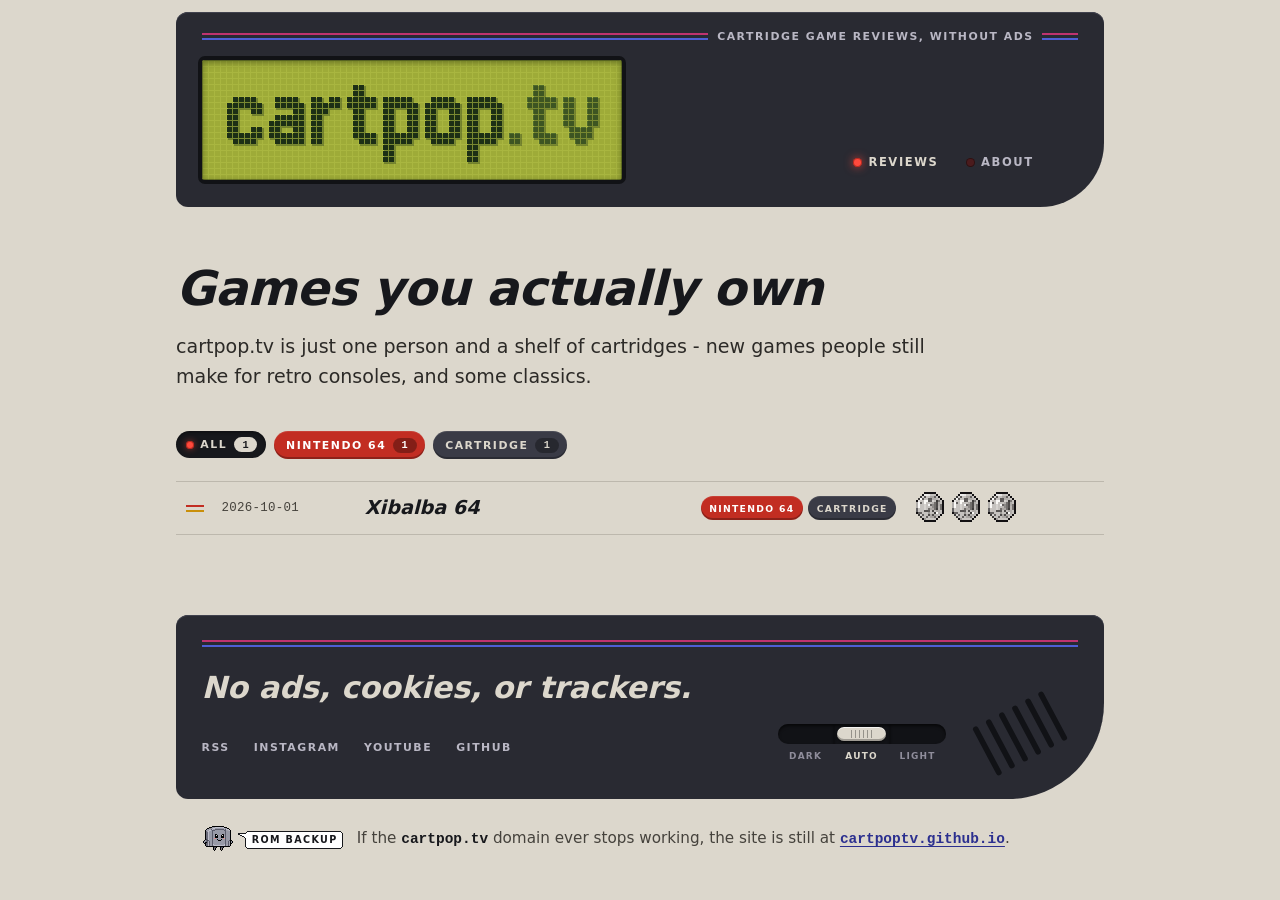
<file: index.html>
<!DOCTYPE html>
<html lang="en">
<head>
<meta charset="utf-8">
<meta name="viewport" content="width=device-width, initial-scale=1">
<meta name="color-scheme" content="dark light">
<title>cartpop.tv - cartridge game reviews</title>
<script>try{var t=localStorage.getItem("theme");if(t==="light"||t==="dark")document.documentElement.dataset.theme=t}catch(e){}</script>
<link rel="stylesheet" href="styles/dot-matrix.css">
<script>(function(r){var n=getComputedStyle(r).getPropertyValue("--intros").trim().split(/\s+/);if(n[0])r.dataset.intro=n[Math.floor(Math.random()*n.length)]})(document.documentElement)</script>
<script src="site.js" defer></script>
<meta name="description" content="cartpop.tv is just one person and a shelf of cartridges - new games people still make for retro consoles, and some classics.">
<link rel="canonical" href="https://cartpoptv.github.io/">
<link rel="alternate" type="application/atom+xml" title="cartpop.tv" href="feed.xml">
<link rel="icon" href="favicon.ico" sizes="16x16 32x32 48x48">
<link rel="apple-touch-icon" href="apple-touch-icon.png">
<meta property="og:type" content="website">
<meta property="og:site_name" content="cartpop.tv">
<meta property="og:title" content="cartpop.tv - cartridge game reviews">
<meta property="og:description" content="cartpop.tv is just one person and a shelf of cartridges - new games people still make for retro consoles, and some classics.">
<meta property="og:url" content="https://cartpoptv.github.io/">
<meta property="og:image" content="https://cartpoptv.github.io/img/og-default.png">
<meta property="og:image:width" content="1200">
<meta property="og:image:height" content="630">
<meta name="twitter:card" content="summary">
</head>

<body class="page-index">

<a class="skip-link" href="#content">Skip to content</a>

<header class="site-header">
  <a class="site-logo" href="index.html">cartpop<span class="site-logo-tld">.tv</span></a>
  <p class="site-tagline">Cartridge game reviews, without ads</p>
  <nav class="site-nav" aria-label="Main">
    <ul>
      <li><a href="index.html" aria-current="page">Reviews</a></li>
      <li><a href="about.html">About</a></li>
    </ul>
  </nav>
</header>

<main id="content">

  <section class="intro">
    <h1 class="intro-title">Games you actually own</h1>
<p>cartpop.tv is just one person and a shelf of cartridges - new games people still make for retro consoles, and some classics.</p>
  </section>

  <nav class="filters" aria-label="Filter reviews">
    <ul>
      <li><a class="label is-active" href="index.html" data-title="cartpop.tv - cartridge game reviews" aria-current="true">All <span class="label-count">1</span></a></li>
      <li><a class="label label-n64" href="label-nintendo-64.html" data-title="Nintendo 64 reviews - cartpop.tv">Nintendo 64 <span class="label-count">1</span></a></li>
      <li><a class="label" href="label-cartridge.html" data-title="Cartridge reviews - cartpop.tv">Cartridge <span class="label-count">1</span></a></li>
    </ul>
  </nav>

  <ol class="review-list">

    <li class="review-item platform-n64">
      <time class="review-item-date" datetime="2026-10-01">2026-10-01</time>
      <h2 class="review-item-title"><a href="xibalba-64.html">Xibalba 64</a></h2>
      <p class="review-item-labels"><a class="label label-n64" href="label-nintendo-64.html">Nintendo 64</a> <a class="label" href="label-cartridge.html">Cartridge</a></p>
      <p class="rating" role="img" aria-label="Rating: 3 out of 5 (silver)" title="3 out of 5 (silver)"><img class="token" src="img/token-silver.png" width="16" height="16" alt=""><img class="token" src="img/token-silver.png" width="16" height="16" alt=""><img class="token" src="img/token-silver.png" width="16" height="16" alt=""></p>
    </li>

  </ol>
</main>

<footer class="site-footer">
  <div class="site-footer-panel">
    <p class="site-footer-values">No ads, cookies, or trackers.</p>
    <ul class="site-footer-links">
      <li><a href="feed.xml">RSS</a></li>
      <li><a href="https://www.instagram.com/cartpoptv/">Instagram</a></li>
      <li><a href="https://www.youtube.com/@CartPopTV">YouTube</a></li>
      <li><a href="https://github.com/cartpoptv">GitHub</a></li>
    </ul>
    <fieldset class="theme-switch" hidden>
      <legend>Theme</legend>
      <label><input type="radio" name="theme" value="dark"><span>Dark</span></label>
      <label><input type="radio" name="theme" value="auto" checked><span>Auto</span></label>
      <label><input type="radio" name="theme" value="light"><span>Light</span></label>
    </fieldset>
  </div>
  <p class="site-footer-address"><span class="site-footer-address-label">ROM backup</span> If the <span class="site-footer-domain">cartpop.tv</span> domain ever stops working, the site is still at <a href="https://cartpoptv.github.io/">cartpoptv.github.io</a>.</p>
</footer>

</body>
</html>
</file>
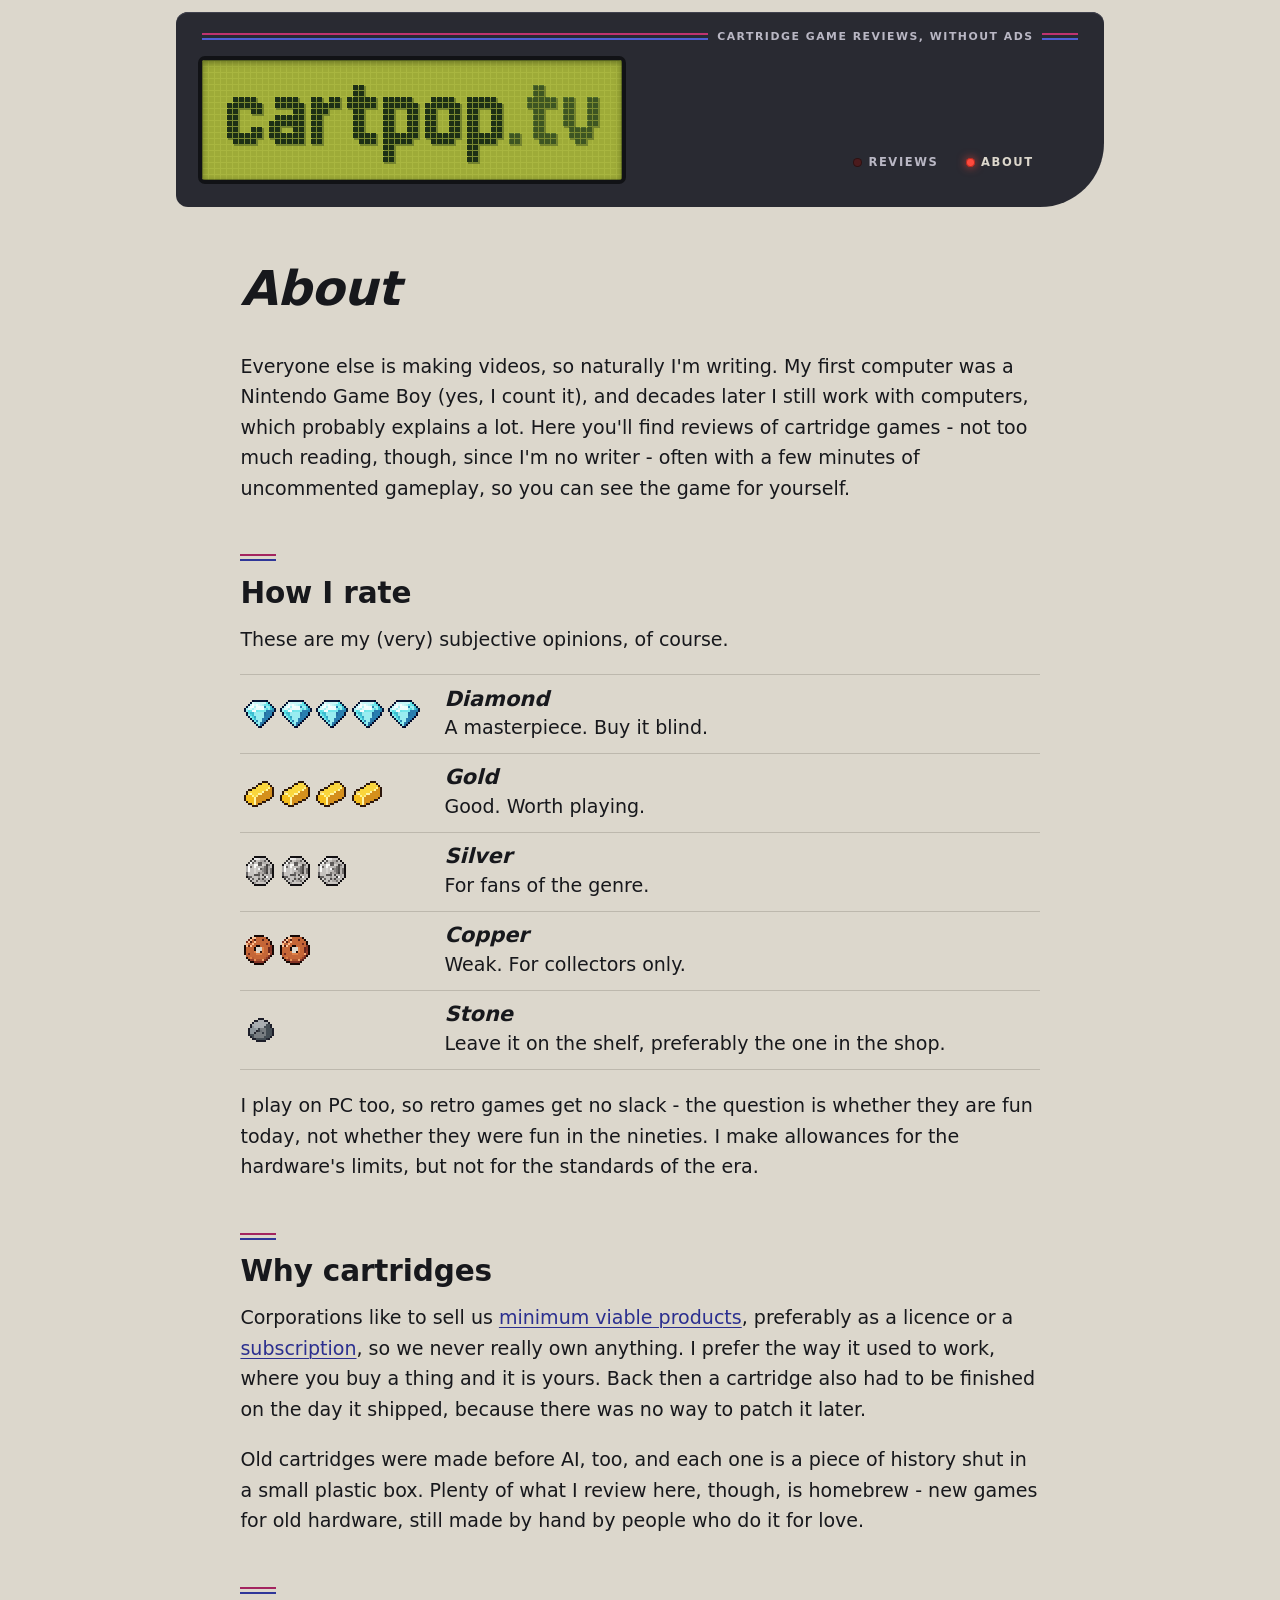
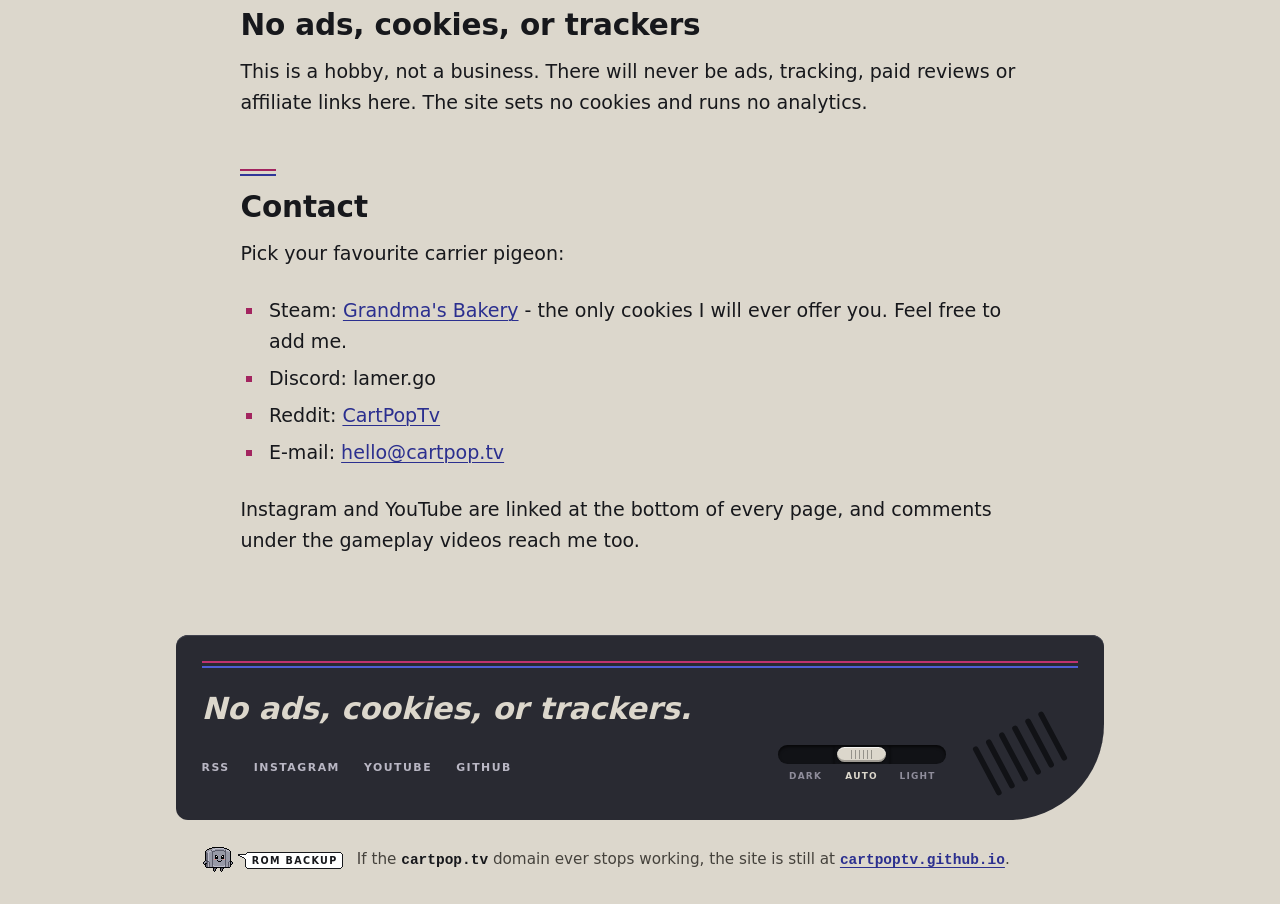
<file: about.html>
<!DOCTYPE html>
<html lang="en">
<head>
<meta charset="utf-8">
<meta name="viewport" content="width=device-width, initial-scale=1">
<meta name="color-scheme" content="dark light">
<title>About - cartpop.tv</title>
<script>try{var t=localStorage.getItem("theme");if(t==="light"||t==="dark")document.documentElement.dataset.theme=t}catch(e){}</script>
<link rel="stylesheet" href="styles/dot-matrix.css">
<script>(function(r){var n=getComputedStyle(r).getPropertyValue("--intros").trim().split(/\s+/);if(n[0])r.dataset.intro=n[Math.floor(Math.random()*n.length)]})(document.documentElement)</script>
<script src="site.js" defer></script>
<meta name="description" content="Everyone else is making videos, so naturally I&#39;m writing. My first computer was a Nintendo Game Boy (yes, I count it), and decades later I still work with computers, which probably explains a lot. Here you&#39;ll find reviews of cartridge games - not too much reading, though, since I&#39;m no writer - often with a few minutes of uncommented gameplay, so you can see the game for yourself.">
<link rel="canonical" href="https://cartpoptv.github.io/about.html">
<link rel="alternate" type="application/atom+xml" title="cartpop.tv" href="feed.xml">
<link rel="icon" href="favicon.ico" sizes="16x16 32x32 48x48">
<link rel="apple-touch-icon" href="apple-touch-icon.png">
<meta property="og:type" content="website">
<meta property="og:site_name" content="cartpop.tv">
<meta property="og:title" content="About - cartpop.tv">
<meta property="og:description" content="Everyone else is making videos, so naturally I&#39;m writing. My first computer was a Nintendo Game Boy (yes, I count it), and decades later I still work with computers, which probably explains a lot. Here you&#39;ll find reviews of cartridge games - not too much reading, though, since I&#39;m no writer - often with a few minutes of uncommented gameplay, so you can see the game for yourself.">
<meta property="og:url" content="https://cartpoptv.github.io/about.html">
<meta property="og:image" content="https://cartpoptv.github.io/img/og-default.png">
<meta property="og:image:width" content="1200">
<meta property="og:image:height" content="630">
<meta name="twitter:card" content="summary">
</head>

<body class="page-static">

<a class="skip-link" href="#content">Skip to content</a>

<header class="site-header">
  <a class="site-logo" href="index.html">cartpop<span class="site-logo-tld">.tv</span></a>
  <p class="site-tagline">Cartridge game reviews, without ads</p>
  <nav class="site-nav" aria-label="Main">
    <ul>
      <li><a href="index.html">Reviews</a></li>
      <li><a href="about.html" aria-current="page">About</a></li>
    </ul>
  </nav>
</header>

<main id="content">
<article class="page">

  <header class="page-header">
    <h1 class="page-title">About</h1>
  </header>

  <div class="page-body">
<p>Everyone else is making videos, so naturally I'm writing. My first computer was a Nintendo Game Boy (yes, I count it), and decades later I still work with computers, which probably explains a lot. Here you'll find reviews of cartridge games - not too much reading, though, since I'm no writer - often with a few minutes of uncommented gameplay, so you can see the game for yourself.</p>
<h2>How I rate</h2>
<p>These are my (very) subjective opinions, of course.</p>
<dl class="scale">
<div class="scale-row">
<dt><span class="rating" role="img" aria-label="5 out of 5"><img class="token" src="img/token-diamond.png" width="16" height="16" alt=""><img class="token" src="img/token-diamond.png" width="16" height="16" alt=""><img class="token" src="img/token-diamond.png" width="16" height="16" alt=""><img class="token" src="img/token-diamond.png" width="16" height="16" alt=""><img class="token" src="img/token-diamond.png" width="16" height="16" alt=""></span></dt>
<dd><strong>Diamond</strong> A masterpiece. Buy it blind.</dd>
</div>
<div class="scale-row">
<dt><span class="rating" role="img" aria-label="4 out of 5"><img class="token" src="img/token-gold.png" width="16" height="16" alt=""><img class="token" src="img/token-gold.png" width="16" height="16" alt=""><img class="token" src="img/token-gold.png" width="16" height="16" alt=""><img class="token" src="img/token-gold.png" width="16" height="16" alt=""></span></dt>
<dd><strong>Gold</strong> Good. Worth playing.</dd>
</div>
<div class="scale-row">
<dt><span class="rating" role="img" aria-label="3 out of 5"><img class="token" src="img/token-silver.png" width="16" height="16" alt=""><img class="token" src="img/token-silver.png" width="16" height="16" alt=""><img class="token" src="img/token-silver.png" width="16" height="16" alt=""></span></dt>
<dd><strong>Silver</strong> For fans of the genre.</dd>
</div>
<div class="scale-row">
<dt><span class="rating" role="img" aria-label="2 out of 5"><img class="token" src="img/token-copper.png" width="16" height="16" alt=""><img class="token" src="img/token-copper.png" width="16" height="16" alt=""></span></dt>
<dd><strong>Copper</strong> Weak. For collectors only.</dd>
</div>
<div class="scale-row">
<dt><span class="rating" role="img" aria-label="1 out of 5"><img class="token" src="img/token-stone.png" width="16" height="16" alt=""></span></dt>
<dd><strong>Stone</strong> Leave it on the shelf, preferably the one in the shop.</dd>
</div>
</dl>
<p>I play on PC too, so retro games get no slack - the question is whether they are fun today, not whether they were fun in the nineties. I make allowances for the hardware's limits, but not for the standards of the era.</p>
<h2>Why cartridges</h2>
<p>Corporations like to sell us <a href="https://en.wikipedia.org/wiki/Minimum_viable_product">minimum viable products</a>, preferably as a licence or a <a href="https://en.wikipedia.org/wiki/You%27ll_own_nothing_and_be_happy">subscription</a>, so we never really own anything. I prefer the way it used to work, where you buy a thing and it is yours. Back then a cartridge also had to be finished on the day it shipped, because there was no way to patch it later.</p>
<p>Old cartridges were made before AI, too, and each one is a piece of history shut in a small plastic box. Plenty of what I review here, though, is homebrew - new games for old hardware, still made by hand by people who do it for love.</p>
<h2>No ads, cookies, or trackers</h2>
<p>This is a hobby, not a business. There will never be ads, tracking, paid reviews or affiliate links here. The site sets no cookies and runs no analytics.</p>
<h2>Contact</h2>
<p>Pick your favourite carrier pigeon:</p>
<ul>
<li>Steam: <a href="https://s.team/u/grandmasbakery">Grandma's Bakery</a> - the only cookies I will ever offer you. Feel free to add me.</li>
<li>Discord: lamer.go</li>
<li>Reddit: <a href="https://www.reddit.com/user/CartPopTv/">CartPopTv</a></li>
<li>E-mail: <a href="mailto:hello@cartpop.tv">hello@cartpop.tv</a></li>
</ul>
<p>Instagram and YouTube are linked at the bottom of every page, and comments under the gameplay videos reach me too.</p>
  </div>

</article>
</main>

<footer class="site-footer">
  <div class="site-footer-panel">
    <p class="site-footer-values">No ads, cookies, or trackers.</p>
    <ul class="site-footer-links">
      <li><a href="feed.xml">RSS</a></li>
      <li><a href="https://www.instagram.com/cartpoptv/">Instagram</a></li>
      <li><a href="https://www.youtube.com/@CartPopTV">YouTube</a></li>
      <li><a href="https://github.com/cartpoptv">GitHub</a></li>
    </ul>
    <fieldset class="theme-switch" hidden>
      <legend>Theme</legend>
      <label><input type="radio" name="theme" value="dark"><span>Dark</span></label>
      <label><input type="radio" name="theme" value="auto" checked><span>Auto</span></label>
      <label><input type="radio" name="theme" value="light"><span>Light</span></label>
    </fieldset>
  </div>
  <p class="site-footer-address"><span class="site-footer-address-label">ROM backup</span> If the <span class="site-footer-domain">cartpop.tv</span> domain ever stops working, the site is still at <a href="https://cartpoptv.github.io/">cartpoptv.github.io</a>.</p>
</footer>

</body>
</html>
</file>
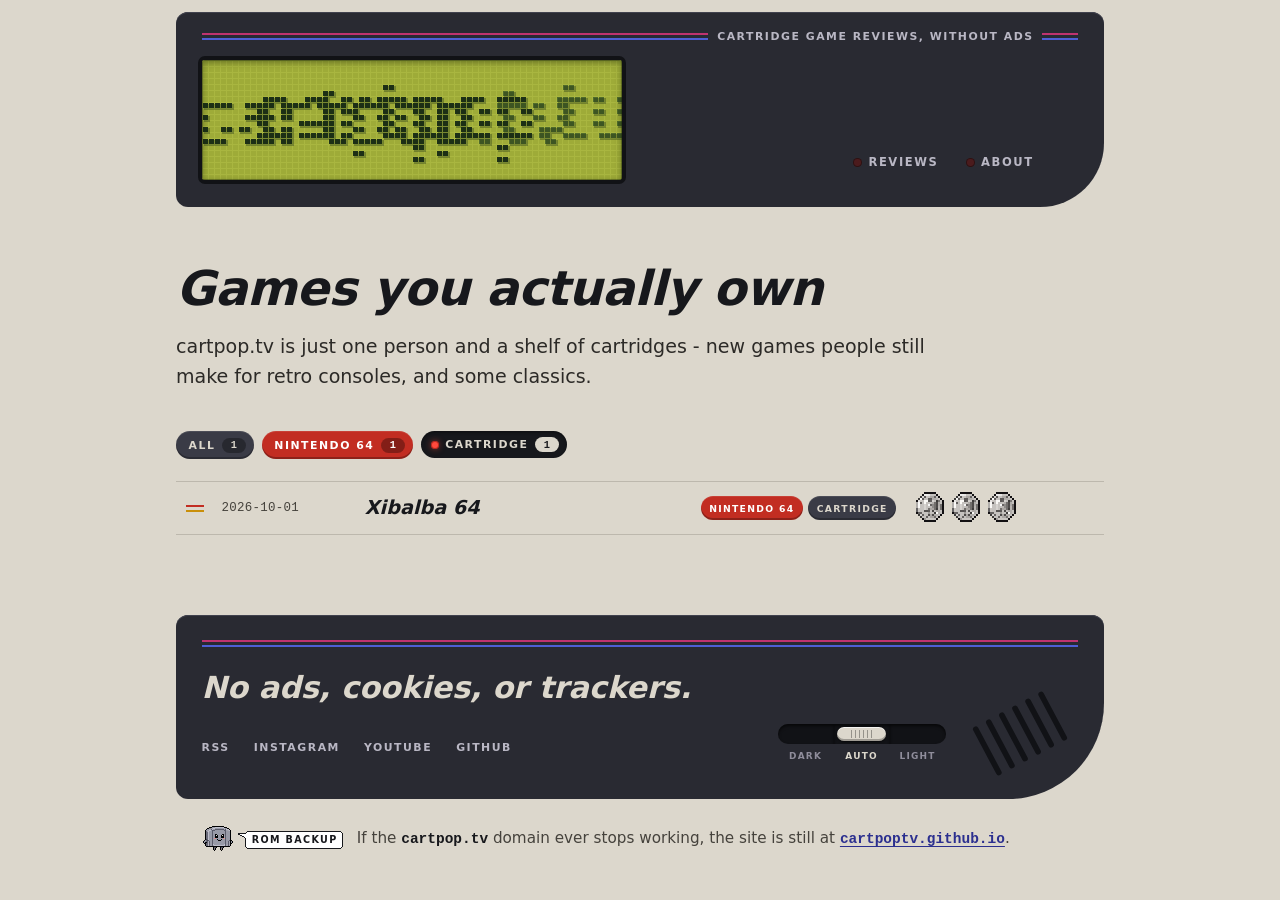
<file: label-cartridge.html>
<!DOCTYPE html>
<html lang="en">
<head>
<meta charset="utf-8">
<meta name="viewport" content="width=device-width, initial-scale=1">
<meta name="color-scheme" content="dark light">
<title>Cartridge reviews - cartpop.tv</title>
<script>try{var t=localStorage.getItem("theme");if(t==="light"||t==="dark")document.documentElement.dataset.theme=t}catch(e){}</script>
<link rel="stylesheet" href="styles/dot-matrix.css">
<script>(function(r){var n=getComputedStyle(r).getPropertyValue("--intros").trim().split(/\s+/);if(n[0])r.dataset.intro=n[Math.floor(Math.random()*n.length)]})(document.documentElement)</script>
<script src="site.js" defer></script>
<meta name="description" content="cartpop.tv is just one person and a shelf of cartridges - new games people still make for retro consoles, and some classics.">
<link rel="canonical" href="https://cartpoptv.github.io/label-cartridge.html">
<link rel="alternate" type="application/atom+xml" title="cartpop.tv" href="feed.xml">
<link rel="icon" href="favicon.ico" sizes="16x16 32x32 48x48">
<link rel="apple-touch-icon" href="apple-touch-icon.png">
<meta property="og:type" content="website">
<meta property="og:site_name" content="cartpop.tv">
<meta property="og:title" content="Cartridge reviews - cartpop.tv">
<meta property="og:description" content="cartpop.tv is just one person and a shelf of cartridges - new games people still make for retro consoles, and some classics.">
<meta property="og:url" content="https://cartpoptv.github.io/label-cartridge.html">
<meta property="og:image" content="https://cartpoptv.github.io/img/og-default.png">
<meta property="og:image:width" content="1200">
<meta property="og:image:height" content="630">
<meta name="twitter:card" content="summary">
</head>

<body class="page-index">

<a class="skip-link" href="#content">Skip to content</a>

<header class="site-header">
  <a class="site-logo" href="index.html">cartpop<span class="site-logo-tld">.tv</span></a>
  <p class="site-tagline">Cartridge game reviews, without ads</p>
  <nav class="site-nav" aria-label="Main">
    <ul>
      <li><a href="index.html">Reviews</a></li>
      <li><a href="about.html">About</a></li>
    </ul>
  </nav>
</header>

<main id="content">

  <section class="intro">
    <h1 class="intro-title">Games you actually own</h1>
<p>cartpop.tv is just one person and a shelf of cartridges - new games people still make for retro consoles, and some classics.</p>
  </section>

  <nav class="filters" aria-label="Filter reviews">
    <ul>
      <li><a class="label" href="index.html" data-title="cartpop.tv - cartridge game reviews">All <span class="label-count">1</span></a></li>
      <li><a class="label label-n64" href="label-nintendo-64.html" data-title="Nintendo 64 reviews - cartpop.tv">Nintendo 64 <span class="label-count">1</span></a></li>
      <li><a class="label is-active" href="label-cartridge.html" data-title="Cartridge reviews - cartpop.tv" aria-current="true">Cartridge <span class="label-count">1</span></a></li>
    </ul>
  </nav>

  <ol class="review-list">

    <li class="review-item platform-n64">
      <time class="review-item-date" datetime="2026-10-01">2026-10-01</time>
      <h2 class="review-item-title"><a href="xibalba-64.html">Xibalba 64</a></h2>
      <p class="review-item-labels"><a class="label label-n64" href="label-nintendo-64.html">Nintendo 64</a> <a class="label" href="label-cartridge.html">Cartridge</a></p>
      <p class="rating" role="img" aria-label="Rating: 3 out of 5 (silver)" title="3 out of 5 (silver)"><img class="token" src="img/token-silver.png" width="16" height="16" alt=""><img class="token" src="img/token-silver.png" width="16" height="16" alt=""><img class="token" src="img/token-silver.png" width="16" height="16" alt=""></p>
    </li>

  </ol>
</main>

<footer class="site-footer">
  <div class="site-footer-panel">
    <p class="site-footer-values">No ads, cookies, or trackers.</p>
    <ul class="site-footer-links">
      <li><a href="feed.xml">RSS</a></li>
      <li><a href="https://www.instagram.com/cartpoptv/">Instagram</a></li>
      <li><a href="https://www.youtube.com/@CartPopTV">YouTube</a></li>
      <li><a href="https://github.com/cartpoptv">GitHub</a></li>
    </ul>
    <fieldset class="theme-switch" hidden>
      <legend>Theme</legend>
      <label><input type="radio" name="theme" value="dark"><span>Dark</span></label>
      <label><input type="radio" name="theme" value="auto" checked><span>Auto</span></label>
      <label><input type="radio" name="theme" value="light"><span>Light</span></label>
    </fieldset>
  </div>
  <p class="site-footer-address"><span class="site-footer-address-label">ROM backup</span> If the <span class="site-footer-domain">cartpop.tv</span> domain ever stops working, the site is still at <a href="https://cartpoptv.github.io/">cartpoptv.github.io</a>.</p>
</footer>

</body>
</html>
</file>
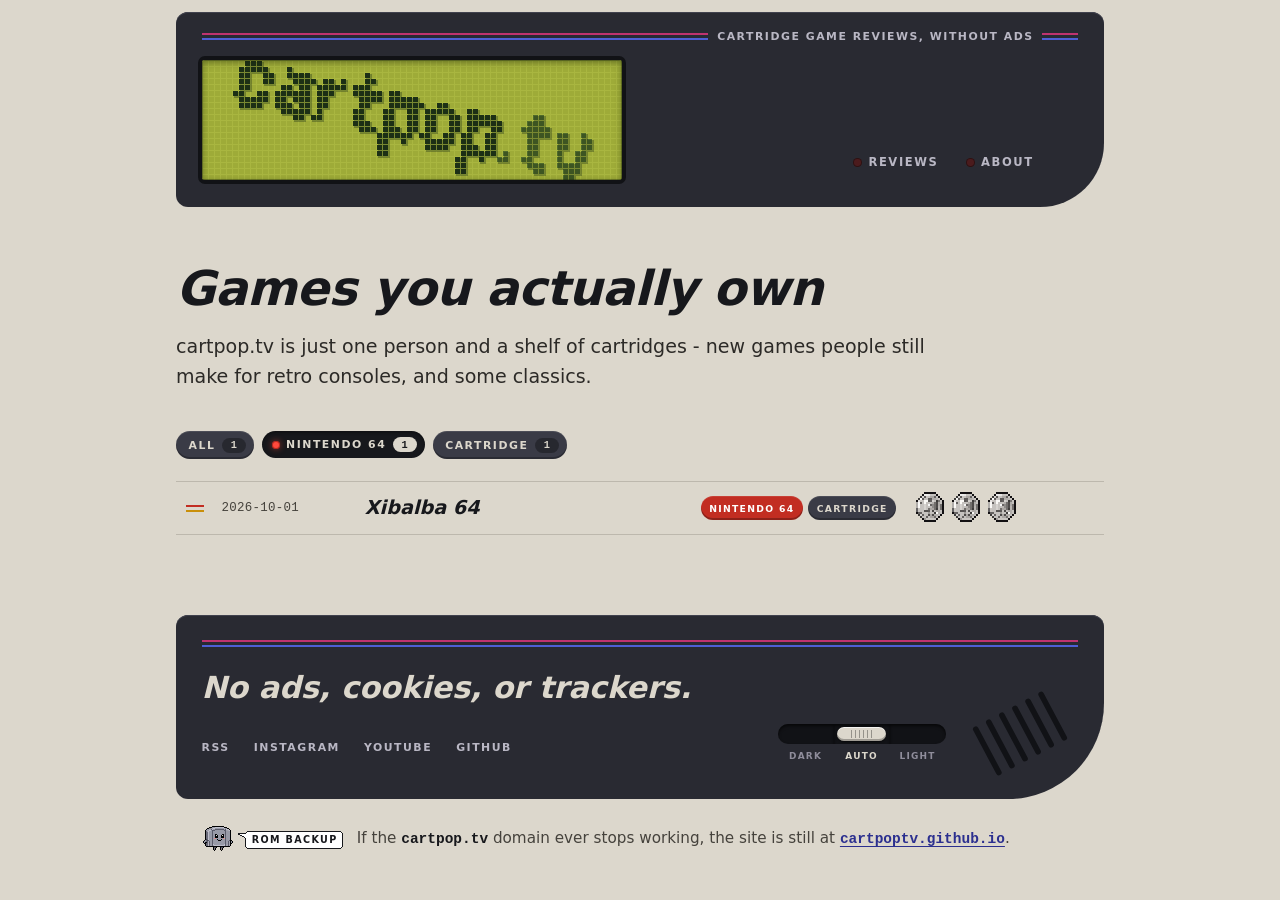
<file: label-nintendo-64.html>
<!DOCTYPE html>
<html lang="en">
<head>
<meta charset="utf-8">
<meta name="viewport" content="width=device-width, initial-scale=1">
<meta name="color-scheme" content="dark light">
<title>Nintendo 64 reviews - cartpop.tv</title>
<script>try{var t=localStorage.getItem("theme");if(t==="light"||t==="dark")document.documentElement.dataset.theme=t}catch(e){}</script>
<link rel="stylesheet" href="styles/dot-matrix.css">
<script>(function(r){var n=getComputedStyle(r).getPropertyValue("--intros").trim().split(/\s+/);if(n[0])r.dataset.intro=n[Math.floor(Math.random()*n.length)]})(document.documentElement)</script>
<script src="site.js" defer></script>
<meta name="description" content="cartpop.tv is just one person and a shelf of cartridges - new games people still make for retro consoles, and some classics.">
<link rel="canonical" href="https://cartpoptv.github.io/label-nintendo-64.html">
<link rel="alternate" type="application/atom+xml" title="cartpop.tv" href="feed.xml">
<link rel="icon" href="favicon.ico" sizes="16x16 32x32 48x48">
<link rel="apple-touch-icon" href="apple-touch-icon.png">
<meta property="og:type" content="website">
<meta property="og:site_name" content="cartpop.tv">
<meta property="og:title" content="Nintendo 64 reviews - cartpop.tv">
<meta property="og:description" content="cartpop.tv is just one person and a shelf of cartridges - new games people still make for retro consoles, and some classics.">
<meta property="og:url" content="https://cartpoptv.github.io/label-nintendo-64.html">
<meta property="og:image" content="https://cartpoptv.github.io/img/og-default.png">
<meta property="og:image:width" content="1200">
<meta property="og:image:height" content="630">
<meta name="twitter:card" content="summary">
</head>

<body class="page-index">

<a class="skip-link" href="#content">Skip to content</a>

<header class="site-header">
  <a class="site-logo" href="index.html">cartpop<span class="site-logo-tld">.tv</span></a>
  <p class="site-tagline">Cartridge game reviews, without ads</p>
  <nav class="site-nav" aria-label="Main">
    <ul>
      <li><a href="index.html">Reviews</a></li>
      <li><a href="about.html">About</a></li>
    </ul>
  </nav>
</header>

<main id="content">

  <section class="intro">
    <h1 class="intro-title">Games you actually own</h1>
<p>cartpop.tv is just one person and a shelf of cartridges - new games people still make for retro consoles, and some classics.</p>
  </section>

  <nav class="filters" aria-label="Filter reviews">
    <ul>
      <li><a class="label" href="index.html" data-title="cartpop.tv - cartridge game reviews">All <span class="label-count">1</span></a></li>
      <li><a class="label label-n64 is-active" href="label-nintendo-64.html" data-title="Nintendo 64 reviews - cartpop.tv" aria-current="true">Nintendo 64 <span class="label-count">1</span></a></li>
      <li><a class="label" href="label-cartridge.html" data-title="Cartridge reviews - cartpop.tv">Cartridge <span class="label-count">1</span></a></li>
    </ul>
  </nav>

  <ol class="review-list">

    <li class="review-item platform-n64">
      <time class="review-item-date" datetime="2026-10-01">2026-10-01</time>
      <h2 class="review-item-title"><a href="xibalba-64.html">Xibalba 64</a></h2>
      <p class="review-item-labels"><a class="label label-n64" href="label-nintendo-64.html">Nintendo 64</a> <a class="label" href="label-cartridge.html">Cartridge</a></p>
      <p class="rating" role="img" aria-label="Rating: 3 out of 5 (silver)" title="3 out of 5 (silver)"><img class="token" src="img/token-silver.png" width="16" height="16" alt=""><img class="token" src="img/token-silver.png" width="16" height="16" alt=""><img class="token" src="img/token-silver.png" width="16" height="16" alt=""></p>
    </li>

  </ol>
</main>

<footer class="site-footer">
  <div class="site-footer-panel">
    <p class="site-footer-values">No ads, cookies, or trackers.</p>
    <ul class="site-footer-links">
      <li><a href="feed.xml">RSS</a></li>
      <li><a href="https://www.instagram.com/cartpoptv/">Instagram</a></li>
      <li><a href="https://www.youtube.com/@CartPopTV">YouTube</a></li>
      <li><a href="https://github.com/cartpoptv">GitHub</a></li>
    </ul>
    <fieldset class="theme-switch" hidden>
      <legend>Theme</legend>
      <label><input type="radio" name="theme" value="dark"><span>Dark</span></label>
      <label><input type="radio" name="theme" value="auto" checked><span>Auto</span></label>
      <label><input type="radio" name="theme" value="light"><span>Light</span></label>
    </fieldset>
  </div>
  <p class="site-footer-address"><span class="site-footer-address-label">ROM backup</span> If the <span class="site-footer-domain">cartpop.tv</span> domain ever stops working, the site is still at <a href="https://cartpoptv.github.io/">cartpoptv.github.io</a>.</p>
</footer>

</body>
</html>
</file>
<file: styles/dot-matrix.css>
:root {
  color-scheme: dark;
  --font-body: system-ui, -apple-system, "Segoe UI", Roboto, "Helvetica Neue", "Noto Sans", sans-serif;
  --measure: 66ch;
}

html {
  -webkit-text-size-adjust: 100%;
  text-size-adjust: 100%;
}

body {
  margin: 0;
  background: var(--bg);
  color: var(--text);
  font-family: var(--font-body);
  font-size: clamp(1rem, 0.95rem + 0.3vw, 1.2rem);
  line-height: 1.6;
}

img { max-width: 100%; height: auto; }

.shots img, .compare img { max-width: none; width: auto; image-rendering: pixelated; }
@media (max-width: 351px) { .shots img, .compare img { max-width: 100%; } }

.token { width: 32px; height: 32px; image-rendering: pixelated; }

@media (prefers-reduced-motion: reduce) {
  *, *::before, *::after { animation: none !important; transition: none !important; }
}

:root {
  --shell-black: #17181c;
  --shell-grey: #dcd7cc;

  --bg: var(--shell-black);
  --text: var(--shell-grey);
  --text-soft: #c6c1b6;
  --text-dim: #a5a198;
  --rule: #2e2f37;
  --row-hover: #1e1f25;
  --well: #1e2026;
  --keyline: rgb(255 255 255 / 0.07);
  --keyline-hi: rgb(255 255 255 / 0.28);
  --btn-ring: #111216;
  --film: #d9a45a;
  --scroll-thumb: #4a4b57;

  --bezel: #292a32;
  --bezel-raised: #3a3b46;
  --bezel-edge: #41424e;
  --bezel-deep: #111216;
  --print: #b9b7c4;

  --lcd-0: #a9b640;
  --lcd-1: #9eab38;
  --lcd-2: #4f6a2a;
  --lcd-3: #1d3016;

  --led-off: #4b1b1d;
  --led-dim: #a02d28;
  --led-on: #ff4a3d;

  --pro: #b9cc52;
  --con: #e0568f;

  --mask-logo-cartpop: url("data:image/svg+xml,%3Csvg xmlns='http://www.w3.org/2000/svg' viewBox='0 0 62 14' shape-rendering='crispEdges'%3E%3Cpath d='M21 1h2v1h-2zM21 2h2v1h-2zM1 3h4v1h-4zM8 3h4v1h-4zM14 3h2v1h-2zM17 3h2v1h-2zM20 3h5v1h-5zM26 3h5v1h-5zM34 3h4v1h-4zM40 3h5v1h-5zM0 4h6v1h-6zM8 4h5v1h-5zM14 4h5v1h-5zM20 4h5v1h-5zM26 4h6v1h-6zM33 4h6v1h-6zM40 4h6v1h-6zM0 5h2v1h-2zM4 5h2v1h-2zM11 5h2v1h-2zM14 5h3v1h-3zM21 5h2v1h-2zM26 5h2v1h-2zM30 5h2v1h-2zM33 5h2v1h-2zM37 5h2v1h-2zM40 5h2v1h-2zM44 5h2v1h-2zM0 6h2v1h-2zM8 6h5v1h-5zM14 6h2v1h-2zM21 6h2v1h-2zM26 6h2v1h-2zM30 6h2v1h-2zM33 6h2v1h-2zM37 6h2v1h-2zM40 6h2v1h-2zM44 6h2v1h-2zM0 7h2v1h-2zM7 7h6v1h-6zM14 7h2v1h-2zM21 7h2v1h-2zM26 7h2v1h-2zM30 7h2v1h-2zM33 7h2v1h-2zM37 7h2v1h-2zM40 7h2v1h-2zM44 7h2v1h-2zM0 8h2v1h-2zM4 8h2v1h-2zM7 8h2v1h-2zM11 8h2v1h-2zM14 8h2v1h-2zM21 8h2v1h-2zM26 8h2v1h-2zM30 8h2v1h-2zM33 8h2v1h-2zM37 8h2v1h-2zM40 8h2v1h-2zM44 8h2v1h-2zM0 9h6v1h-6zM7 9h6v1h-6zM14 9h2v1h-2zM21 9h4v1h-4zM26 9h6v1h-6zM33 9h6v1h-6zM40 9h6v1h-6zM1 10h4v1h-4zM8 10h5v1h-5zM14 10h2v1h-2zM22 10h3v1h-3zM26 10h5v1h-5zM34 10h4v1h-4zM40 10h5v1h-5zM26 11h2v1h-2zM40 11h2v1h-2zM26 12h2v1h-2zM40 12h2v1h-2zM26 13h2v1h-2zM40 13h2v1h-2z'/%3E%3C/svg%3E");
  --mask-logo-tv: url("data:image/svg+xml,%3Csvg xmlns='http://www.w3.org/2000/svg' viewBox='0 0 62 14' shape-rendering='crispEdges'%3E%3Cpath d='M51 1h2v1h-2zM51 2h2v1h-2zM50 3h5v1h-5zM56 3h2v1h-2zM60 3h2v1h-2zM50 4h5v1h-5zM56 4h2v1h-2zM60 4h2v1h-2zM51 5h2v1h-2zM56 5h2v1h-2zM60 5h2v1h-2zM51 6h2v1h-2zM56 6h2v1h-2zM60 6h2v1h-2zM51 7h2v1h-2zM56 7h2v1h-2zM60 7h2v1h-2zM51 8h2v1h-2zM57 8h4v1h-4zM47 9h2v1h-2zM51 9h4v1h-4zM57 9h4v1h-4zM47 10h2v1h-2zM52 10h3v1h-3zM58 10h2v1h-2z'/%3E%3C/svg%3E");
  --mask-grille: url("data:image/svg+xml,%3Csvg xmlns='http://www.w3.org/2000/svg' viewBox='0 0 86 76'%3E%3Cg transform='translate(43 38) rotate(-28)'%3E%3Crect x='-35' y='-24' width='5' height='48' rx='2.5'/%3E%3Crect x='-22' y='-24' width='5' height='48' rx='2.5'/%3E%3Crect x='-9' y='-24' width='5' height='48' rx='2.5'/%3E%3Crect x='4' y='-24' width='5' height='48' rx='2.5'/%3E%3Crect x='17' y='-24' width='5' height='48' rx='2.5'/%3E%3Crect x='30' y='-24' width='5' height='48' rx='2.5'/%3E%3C/g%3E%3C/svg%3E");
  --mask-tail-line: url("data:image/svg+xml,%3Csvg xmlns='http://www.w3.org/2000/svg' viewBox='0 0 8 5' shape-rendering='crispEdges'%3E%3Cpath d='M0 0h8v1h-8zM0 1h2v1h-2zM2 2h2v1h-2zM4 3h2v1h-2zM6 4h1v1h-1z'/%3E%3C/svg%3E");
  --mask-tail-fill: url("data:image/svg+xml,%3Csvg xmlns='http://www.w3.org/2000/svg' viewBox='0 0 8 5' shape-rendering='crispEdges'%3E%3Cpath d='M2 1h6v1h-6zM4 2h4v1h-4zM6 3h2v1h-2zM7 4h1v1h-1z'/%3E%3C/svg%3E");

  --font-display: "Gill Sans", "Gill Sans MT", "Trebuchet MS", "Segoe UI", system-ui, sans-serif;
  --font-mono: ui-monospace, "Cascadia Mono", "SF Mono", Consolas, "Liberation Mono", Menlo, monospace;
  --chrome: 58rem;
  --intros: drop wave jelly twister bounce scroller flip blinds rotozoom curtain typewriter dither;
  --corner: 12px;
  --corner-big: 64px;
  --legend-tail: 2.25rem;
}

body, .platform-gb, .label-gb {
  --trim-a: #c0336f; --trim-b: #4f5fd6;
  --btn: #a3245f; --btn-hi: #bd2e72; --btn-ink: #fff;
  --accent: #b9cc52;
}
.platform-gbc, .label-gbc {
  --trim-a: #8a5ce0; --trim-b: #1fb3a6;
  --btn: #6d45c4; --btn-hi: #7f57d8; --btn-ink: #fff;
  --accent: #5fd4c8;
}
.platform-n64, .label-n64 {
  --trim-a: #dd3b2e; --trim-b: #ecb62e;
  --btn: #c22d22; --btn-hi: #d93a2e; --btn-ink: #fff;
  --accent: #f0c350;
}
.platform-hw, .label-hw {
  --trim-a: #ee7b26; --trim-b: #7fcbe4;
  --btn: #e87722; --btn-hi: #f68d3e; --btn-ink: #1b1206;
  --accent: #8fd3ea;
}
@supports (color: light-dark(#000, #fff)) {
  :root {
    color-scheme: light dark;
    --bg: light-dark(var(--shell-grey), var(--shell-black));
    --text: light-dark(var(--shell-black), var(--shell-grey));
    --text-soft: light-dark(#2c2a27, #c6c1b6);
    --text-dim: light-dark(#45423c, #a5a198);
    --rule: light-dark(#bdb8ad, #2e2f37);
    --row-hover: light-dark(#d0cbc0, #1e1f25);
    --well: light-dark(#cfcabf, #1e2026);
    --keyline: light-dark(rgb(0 0 0 / 0.14), rgb(255 255 255 / 0.07));
    --keyline-hi: light-dark(rgb(0 0 0 / 0.45), rgb(255 255 255 / 0.28));
    --btn-ring: light-dark(#b5b0a5, #111216);
    --film: light-dark(#7a4d0c, #d9a45a);
    --scroll-thumb: light-dark(#9d988d, #4a4b57);
  }
  :root[data-theme="dark"] { color-scheme: dark; }
  :root[data-theme="light"] { color-scheme: light; }

  body, .platform-gb, .label-gb { --trim-a: light-dark(#a3245f, #c0336f); --trim-b: light-dark(#2f3699, #4f5fd6); --accent: light-dark(#2b2f8f, #b9cc52); }
  .platform-gbc, .label-gbc { --trim-a: light-dark(#6d45c4, #8a5ce0); --trim-b: light-dark(#0f857b, #1fb3a6); --accent: light-dark(#4a2a98, #5fd4c8); }
  .platform-n64, .label-n64 { --trim-a: light-dark(#c22d22, #dd3b2e); --trim-b: light-dark(#c98f0a, #ecb62e); --accent: light-dark(#82190f, #f0c350); }
  .platform-hw, .label-hw { --trim-a: light-dark(#d2640f, #ee7b26); --trim-b: light-dark(#2f8fb0, #7fcbe4); --accent: light-dark(#0c4a60, #8fd3ea); }
}

body, .review-item {
  --stripes: linear-gradient(var(--trim-a) 0 2px, transparent 2px 5px, var(--trim-b) 5px 7px);
  --stripes-v: linear-gradient(90deg, var(--trim-a) 0 2px, transparent 2px 5px, var(--trim-b) 5px 7px);
}

html { scrollbar-color: var(--scroll-thumb) var(--bg); }
body { overflow-wrap: break-word; }
::selection { background: var(--btn); color: var(--btn-ink); }

a { color: var(--accent); text-decoration-thickness: 1px; text-underline-offset: 0.18em; }
a:hover { text-decoration-thickness: 2px; }
a:focus-visible,
.compare.is-live .compare-frame:focus-within { outline: 2px solid var(--accent); outline-offset: 3px; }

.skip-link { position: absolute; left: -999rem; z-index: 10; }
.skip-link:focus { left: 1rem; top: 1rem; padding: 0.5rem 0.9rem; border-radius: 999px; background: var(--text); color: var(--bg); font-weight: 700; text-decoration: none; }

main { box-sizing: border-box; width: min(100% - 2rem, var(--chrome)); margin-inline: auto; }

.site-header, .shots, .compare, .verdict, .site-footer-panel, .lightbox { color-scheme: dark; color: var(--text); }

h1, h2, h3 { line-height: 1.2; text-wrap: balance; }

.site-tagline, .site-nav a, .verdict-title, .comments h2, .label, .review-pager-dir,
.compare figcaption, .photo-credit, .site-footer-links a, .lightbox::after,
.theme-switch label, .site-footer-address-label {
  font-family: var(--font-body);
  font-weight: 700;
  letter-spacing: 0.14em;
  text-transform: uppercase;
}

.site-tagline, .verdict-title, .comments h2 {
  display: flex; align-items: center; gap: 0.8em;
  margin: 0; font-size: 0.68rem; line-height: 1.3; color: var(--print);
}
.site-tagline::before, .verdict-title::before, .comments h2::before,
.site-tagline::after, .verdict-title::after, .comments h2::after { content: ""; height: 7px; background: var(--stripes); }
.site-tagline::before, .verdict-title::before, .comments h2::before { flex: 1 1 0; min-width: 1.5rem; }
.site-tagline::after, .verdict-title::after, .comments h2::after { flex: 0 0 var(--legend-tail); }

.site-header {
  box-sizing: border-box;
  width: min(100% - 1.5rem, var(--chrome));
  margin: 0.75rem auto 0;
  padding: 0.95rem 1.25rem 1.35rem;
  display: grid;
  grid-template-columns: auto minmax(0, 1fr);
  grid-template-areas: "tagline tagline" "logo nav";
  gap: 1rem 1.5rem;
  align-items: end;
  background: var(--bezel);
  border-radius: var(--corner) var(--corner) var(--corner-big) var(--corner);
  box-shadow: inset 0 1px 0 var(--bezel-edge);
}
.site-tagline { grid-area: tagline; }

.site-logo {
  --dot: 4px;
  --drop: 1px;
  grid-area: logo;
  position: relative; isolation: isolate; overflow: hidden;
  box-sizing: border-box;
  width: calc(var(--dot) * 70); height: calc(var(--dot) * 20);
  display: grid; place-items: center;
  border-radius: 3px;
  background-color: var(--lcd-1);
  box-shadow: 0 0 0 4px var(--bezel-deep);
  color: var(--lcd-3); text-decoration: none;
  font: italic 700 calc(var(--dot) * 9) / 1 var(--font-display);
}
.site-logo-tld { color: var(--lcd-2); }

@supports ((mask-image: none) or (-webkit-mask-image: none)) {
  .site-logo { display: block; color: transparent; font-size: 0; user-select: none; }
  .site-logo-tld { color: transparent; }

  .site-logo::before, .site-logo-tld::before, .site-logo-tld::after {
    content: ""; position: absolute; z-index: 1;
    left: calc(var(--dot) * 4); top: calc(var(--dot) * 3);
    width: calc(var(--dot) * 62); height: calc(var(--dot) * 14);
    background: var(--lcd-3);
    -webkit-mask: var(--mask-logo-cartpop) 0 0 / 100% 100% no-repeat;
            mask: var(--mask-logo-cartpop) 0 0 / 100% 100% no-repeat;
  }
  .site-logo-tld::before {
    background: var(--lcd-2);
    -webkit-mask-image: var(--mask-logo-tv);
            mask-image: var(--mask-logo-tv);
  }
  .site-logo::after {
    content: ""; position: absolute; inset: 0; z-index: 2;
    background:
      linear-gradient(90deg, var(--lcd-0) 1px, transparent 1px) 0 0 / var(--dot) var(--dot),
      linear-gradient(var(--lcd-0) 1px, transparent 1px) 0 0 / var(--dot) var(--dot);
    box-shadow: inset 0 2px 7px rgb(20 30 8 / 0.45), inset 0 0 0 1px rgb(20 30 8 / 0.35);
  }
  .site-logo-tld::after {
    z-index: 3;
    background: rgb(29 48 22 / 0.34);
    -webkit-mask-image: var(--mask-logo-cartpop), var(--mask-logo-tv);
            mask-image: var(--mask-logo-cartpop), var(--mask-logo-tv);
    transform: translate(var(--drop), var(--drop));
  }
  .site-logo[data-film]::before, .site-logo[data-film] .site-logo-tld::before, .site-logo[data-film] .site-logo-tld::after {
    left: 0; top: 0; width: 100%; height: 100%;
    -webkit-mask-size: 100% calc(var(--film-rows) * 5%);
            mask-size: 100% calc(var(--film-rows) * 5%);
    -webkit-mask-position: 0 calc(var(--film-y, 0) * var(--dot) * -1);
            mask-position: 0 calc(var(--film-y, 0) * var(--dot) * -1);
    image-rendering: pixelated;
  }
}

@media (forced-colors: active) {
  .site-logo { display: grid; color: LinkText; font-size: calc(var(--dot) * 9); }
  .site-logo-tld { color: inherit; }
  .site-logo::before, .site-logo::after, .site-logo-tld::before, .site-logo-tld::after { display: none; }
}

.site-logo:hover, .site-logo:focus-visible { --lcd-0: #b7c8c4; --lcd-1: #abbdb9; --lcd-2: #3f6f78; --lcd-3: #14323a; }
.site-logo:focus-visible { outline-offset: 7px; }

.site-nav { grid-area: nav; justify-self: end; margin-right: calc(var(--legend-tail) + 0.8 * 0.68rem - 0.1rem); }
.site-nav ul { list-style: none; display: flex; flex-wrap: wrap; justify-content: flex-end; gap: 0 1.5rem; margin: 0; padding: 0; }
.site-nav a {
  display: inline-flex; align-items: center; gap: 0.55em;
  padding: 0.7rem 0.1rem; font-size: 0.72rem; line-height: 1;
  color: var(--print); text-decoration: none;
}
.site-nav a::before {
  content: ""; width: 0.56rem; height: 0.56rem; border-radius: 50%;
  background: var(--led-off); box-shadow: inset 0 0 0 1px rgb(0 0 0 / 0.4);
  transition: background-color 0.12s, box-shadow 0.12s;
}
.site-nav a:hover { color: var(--text); }
.site-nav a:hover::before { background: var(--led-dim); }
.site-nav a[aria-current] { color: var(--text); }
.site-nav a[aria-current]::before {
  background: var(--led-on);
  box-shadow: inset 0 0 0 1px rgb(120 10 0 / 0.5), 0 0 0.5rem 0.05rem rgb(255 74 61 / 0.6);
}

@media (min-width: 54rem) {
  .site-logo { --dot: 5px; }
}
@media (min-width: 70rem) {
  .site-logo { --dot: 6px; --drop: 2px; }
  .site-header { padding: 1.1rem 1.6rem 1.7rem; }
}
@media (max-width: 45.99rem) {
  .site-header {
    grid-template-columns: minmax(0, 1fr);
    grid-template-areas: "tagline" "logo" "nav";
    gap: 0.8rem; padding: 0.8rem 1rem 0.7rem;
    --corner-big: 44px;
  }
  .site-tagline { flex-wrap: wrap; gap: 0.5em 0.7em; font-size: 0.6rem; letter-spacing: 0.1em; }
  .site-tagline::before { flex: 1 1 2.5rem; }
  .site-tagline::after { display: none; }
  .site-nav { justify-self: stretch; margin-right: 0; }
  .site-nav ul { justify-content: flex-start; gap: 0 1.6rem; }
  .site-nav a { font-size: 0.64rem; letter-spacing: 0.08em; gap: 0.45em; }
}

.review-header, .verdict, .video-link, .comments, .review-pager {
  max-width: var(--measure); margin-inline: auto;
}

.review-header { margin-top: clamp(2rem, 5vw, 3.5rem); }
.review-labels { margin: 0 0 1rem; display: flex; flex-wrap: wrap; gap: 0.4rem; }
.review-title {
  margin: 0;
  font: italic 700 clamp(2.5rem, 1.6rem + 4.5vw, 4.4rem) / 1.02 var(--font-display);
  letter-spacing: -0.01em;
}
.review-standfirst { margin: 1rem 0 0; font-size: 1.2em; line-height: 1.5; color: var(--text-soft); }
.review-meta { margin: 1.1rem 0 0; font-size: 0.85em; color: var(--text-dim); }
.review-meta-sep { margin-inline: 0.3em; color: var(--trim-a); }

.label {
  display: inline-flex; align-items: center; gap: 0.6em; box-sizing: border-box; min-height: 1.65rem;
  padding: 0.45em 1em 0.42em; border-radius: 999px;
  font-size: 0.66rem; line-height: 1.2;
  background: var(--bezel-raised); color: var(--shell-grey); text-decoration: none;
  box-shadow: inset 0 1px 0 rgb(255 255 255 / 0.09), inset 0 -2px 0 rgb(0 0 0 / 0.28);
  transition: background-color 0.12s, transform 0.08s;
}
.label:hover { background: #4a4b58; }
.label:active { transform: translateY(1px); box-shadow: inset 0 1px 2px rgb(0 0 0 / 0.4); }
.label-platform, .label-gb, .label-gbc, .label-n64, .label-hw { background: var(--btn); color: var(--btn-ink); }
.label-platform:hover, .label-gb:hover, .label-gbc:hover, .label-n64:hover, .label-hw:hover { background: var(--btn-hi); }

:is(.review-body, .page-body) {
  display: grid;
  grid-template-columns: minmax(0, 1fr) min(var(--measure), 100%) minmax(0, 1fr);
  margin-top: 1rem;
}
:is(.review-body, .page-body) > * { grid-column: 2; min-width: 0; margin-block: 1.25rem 0; }
:is(.review-body, .page-body) > figure { grid-column: 1 / -1; }

:is(.review-body, .page-body) > figure + * { margin-top: 2.2rem; }
:is(.review-body, .page-body) h2 { margin-top: 3.2rem; font-size: 1.55em; letter-spacing: -0.005em; }
:is(.review-body, .page-body) h2::before { content: ""; display: block; width: 2.25rem; height: 7px; margin-bottom: 0.9rem; background: var(--stripes); }
:is(.review-body, .page-body) h3 { margin-top: 2.4rem; font-size: 1.2em; }
:is(.review-body, .page-body) :is(h2, h3) + * { margin-top: 0.8rem; }
:is(.review-body, .page-body) ul { padding-left: 1.3em; list-style: square; }
:is(.review-body, .page-body) li { margin-block: 0.35em; padding-left: 0.2em; }
:is(.review-body, .page-body) li::marker { color: var(--trim-a); }
:is(.review-body, .page-body) blockquote {
  margin-top: 2.2rem; margin-inline: 0; padding: 0.1rem 0 0.1rem 1.5rem;
  background: var(--stripes-v) no-repeat 0 0 / 7px 100%;
  font-size: 1.2em; line-height: 1.5;
}
:is(.review-body, .page-body) blockquote p { margin: 0; }

figure { margin: 0; }
figcaption { margin-top: 0.7rem; font-size: 0.85em; line-height: 1.45; color: var(--text-dim); }

.photo { width: fit-content; max-width: 100%; margin: 2.5rem auto 0; justify-self: center; }
.photo img { display: block; width: auto; max-width: 100%; height: auto; max-height: 92vh; border-radius: 3px; outline: 1px solid var(--keyline); outline-offset: -1px; background: var(--well); }
.photo figcaption { box-sizing: border-box; width: 0; min-width: 100%; }
.photo img.is-zoomable:hover { outline-color: var(--keyline-hi); }
.photo-credit { margin-left: 0.4em; font-family: var(--font-mono); font-size: 0.78em; font-weight: 400; letter-spacing: 0.08em; color: var(--film); white-space: nowrap; }

.shots, .compare {
  box-sizing: border-box;
  --pad: 1.5rem;
  justify-self: center;
  margin-top: 2.5rem;
  padding: 1.1rem var(--pad) 1.15rem;
  background: var(--bezel);
  border-radius: 10px 10px 48px 10px;
  box-shadow: inset 0 1px 0 var(--bezel-edge);
}
.shots { display: flex; flex-wrap: wrap; justify-content: center; gap: 18px; width: min(100%, 2 * 320px + 18px + 2 * var(--pad)); }
.shots:not(:has(img + img)) { width: min(100%, 320px + 2 * var(--pad)); }
.shots::before { content: ""; flex: 0 0 100%; height: 7px; margin-bottom: 0.35rem; background: var(--stripes); }
.shots img, .compare-frame { display: block; border-radius: 2px; box-shadow: 0 0 0 4px var(--bezel-deep); }
.shots img.is-zoomable:hover { box-shadow: 0 0 0 4px var(--bezel-deep), 0 0 0 5px var(--print); }
.shots figcaption { flex: 0 0 100%; margin-top: 0.35rem; padding-right: 2rem; box-sizing: border-box; color: var(--print); }

.compare { width: min(100%, 320px + 2 * var(--pad)); text-align: center; }
.compare::before { content: ""; display: block; height: 7px; margin-bottom: 1.2rem; background: var(--stripes); }
.compare img { display: block; margin-inline: auto; }
.compare:not(.is-live) .compare-frame { display: flex; flex-direction: column-reverse; gap: 14px; box-shadow: none; }
.compare:not(.is-live) img { box-shadow: 0 0 0 4px var(--bezel-deep); border-radius: 2px; }
.compare figcaption { display: flex; justify-content: space-between; align-items: center; gap: 0.6rem; margin-top: 1rem; font-size: 0.62rem; text-align: left; color: var(--print); }
.compare-label-a::before, .compare-label-b::after { content: ""; display: inline-block; width: 0.6em; height: 0.6em; vertical-align: 0.02em; }
.compare-label-a::before { margin-right: 0.6em; background: var(--trim-a); }
.compare-label-b::after { margin-left: 0.6em; background: var(--trim-b); }
.compare-vs { font-weight: 400; letter-spacing: 0.1em; text-transform: none; color: var(--text-dim); }

.compare-range { display: none; }
.compare.is-live .compare-frame { position: relative; display: inline-block; vertical-align: top; line-height: 0; margin-bottom: 3.1rem; --pos: 50%; }
.compare.is-live .compare-frame img { display: block; }
.compare.is-live .compare-a { position: absolute; inset: 0; clip-path: inset(0 calc(100% - var(--pos)) 0 0); }
.compare.is-live .compare-frame::after {
  content: ""; position: absolute; top: 0; bottom: -0.9rem; left: var(--pos);
  width: 7px; margin-left: -3.5px; background: var(--stripes-v); pointer-events: none;
}
.compare.is-live .compare-frame::before {
  content: ""; position: absolute; z-index: 1; left: var(--pos); top: calc(100% + 0.55rem);
  width: 2.4rem; height: 2.4rem; margin-left: -1.2rem; border-radius: 50%; pointer-events: none;
  background:
    conic-gradient(from 45deg at 0 50%, var(--btn-ink) 90deg, transparent 0) no-repeat calc(50% - 0.42rem) 50% / 0.34rem 0.68rem,
    conic-gradient(from 225deg at 100% 50%, var(--btn-ink) 90deg, transparent 0) no-repeat calc(50% + 0.42rem) 50% / 0.34rem 0.68rem,
    var(--btn);
  box-shadow: 0 0 0 3px var(--bezel-deep), inset 0 2px 0 rgb(255 255 255 / 0.2), inset 0 -3px 0 rgb(0 0 0 / 0.25);
}
.compare.is-live .compare-frame:hover::before { background-color: var(--btn-hi); }
.compare.is-live .compare-range { display: block; position: absolute; inset: 0 0 auto 0; width: 100%; height: calc(100% + 3.1rem); margin: 0; opacity: 0; cursor: ew-resize; }

@media (max-width: 26.5rem) {
  .shots, .compare {
    width: auto; justify-self: stretch; margin-inline: -1rem;
    padding-inline: max(4px, calc((100vw - 320px) / 2));
    border-radius: 0 0 40px 0;
  }
  .shots:not(:has(img + img)) { width: auto; }
  .shots figcaption { padding-right: 1.4rem; }
  .compare figcaption { width: 320px; max-width: 100%; margin-inline: auto; }
}

.token[src$="token-copper.png"] { --strip: url(../img/token-copper-strip.png); --frames: 16; --dur: 0.848s; }
.token[src$="token-silver.png"] { --strip: url(../img/token-silver-strip.png); --frames: 16; --dur: 1.04s; }
.token[src$="token-gold.png"] { --strip: url(../img/token-gold-strip.png); --frames: 16; --dur: 2.08s; }
.token[src$="token-diamond.png"] { --strip: url(../img/token-diamond-strip.png); --frames: 16; --dur: 1.664s; }
.token:is([src$="token-copper.png"], [src$="token-silver.png"], [src$="token-gold.png"], [src$="token-diamond.png"]) {
  object-fit: none; object-position: 200px 200px;
  background: var(--strip) 0 0 / calc(var(--frames) * 100%) 100% no-repeat;
}
.token:nth-child(1) { --phase: 0; }
.token:nth-child(2) { --phase: 0.4375; }
.token:nth-child(3) { --phase: 0.1875; }
.token:nth-child(4) { --phase: 0.75; }
.token:nth-child(5) { --phase: 0.5625; }

.verdict {
  box-sizing: border-box;
  margin-top: 4rem; padding: 1.1rem 1.5rem 1.7rem;
  background: var(--bezel);
  border-radius: var(--corner) var(--corner) var(--corner-big) var(--corner);
  box-shadow: inset 0 1px 0 var(--bezel-edge);
}
.verdict .rating {
  --cell: 4px;
  position: relative; box-sizing: border-box;
  display: flex; flex-wrap: nowrap; gap: calc(var(--cell) * 2);
  width: fit-content; margin: 1.5rem 0 0 4px;
  padding: calc(var(--cell) * 5) calc(var(--cell) * 4);
  border-radius: 3px;
  background: #171a20;
  box-shadow: 0 0 0 4px var(--bezel-deep);
}
.verdict .token { display: block; width: calc(var(--cell) * 16); height: calc(var(--cell) * 16); }
.verdict .rating::after {
  content: ""; position: absolute; inset: 0; border-radius: inherit; pointer-events: none;
  background:
    linear-gradient(90deg, rgb(9 10 13 / 0.62) 1px, transparent 1px) 0 0 / var(--cell) var(--cell),
    linear-gradient(rgb(9 10 13 / 0.62) 1px, transparent 1px) 0 0 / var(--cell) var(--cell);
  box-shadow: inset 0 2px 8px rgb(0 0 0 / 0.55);
}
.verdict-points { list-style: none; margin: 1.6rem 0 0; padding: 0; display: grid; gap: 0.55rem; }
.verdict-points li { display: grid; grid-template-columns: 1.45rem minmax(0, 1fr); gap: 0.75rem; align-items: start; line-height: 1.45; }
.verdict-points li::before {
  display: grid; place-items: center; box-sizing: border-box;
  width: 1.45rem; height: 1.45rem; margin-top: 0.02em; border-radius: 50%;
  font: 700 1.05rem/1 var(--font-mono);
  box-shadow: inset 0 -2px 0 rgb(0 0 0 / 0.25);
}
.verdict-points .pro::before { content: "+"; background: var(--pro); color: #141a06; }
.verdict-points .con::before { content: "\2212"; background: var(--con); color: #2a0614; }

@media (min-width: 48rem) { .verdict .rating { --cell: 5px; } }
@media (min-width: 64rem) { .verdict .rating { --cell: 6px; } }
@media (max-width: 30rem) {
  .verdict { padding: 1rem 1rem 1.5rem; --corner-big: 48px; }
  .verdict .rating { --cell: 3px; }
}

.video-link a::before, .review-pager-prev::before, .review-pager-next::after, .to-top::before {
  content: ""; flex: none; width: 2.75rem; height: 2.75rem; border-radius: 50%;
  background-color: var(--btn); background-repeat: no-repeat;
  box-shadow: 0 0 0 3px var(--btn-ring), inset 0 2px 0 rgb(255 255 255 / 0.2), inset 0 -3px 0 rgb(0 0 0 / 0.25);
  transition: background-color 0.12s, transform 0.08s;
}
.video-link a::before, .review-pager-next::after {
  background-image: conic-gradient(from 225deg at 100% 50%, var(--btn-ink) 90deg, transparent 0);
  background-position: calc(50% + 0.08rem) 50%; background-size: 0.55rem 1.1rem;
}
.review-pager-prev::before {
  background-image: conic-gradient(from 45deg at 0 50%, var(--btn-ink) 90deg, transparent 0);
  background-position: calc(50% - 0.08rem) 50%; background-size: 0.55rem 1.1rem;
}
.to-top::before {
  background-image: conic-gradient(from 135deg at 50% 0, var(--btn-ink) 90deg, transparent 0);
  background-position: 50% calc(50% - 0.08rem); background-size: 1.1rem 0.55rem;
}
.video-link a:hover::before, .review-pager a:hover::before, .review-pager a:hover::after, .to-top:hover::before { background-color: var(--btn-hi); }
.video-link a:active::before, .review-pager a:active::before, .review-pager a:active::after, .to-top:active::before { transform: translateY(1px); }

.video-link {
  position: relative; box-sizing: border-box; min-height: 2.75rem; margin-top: 2.5rem; margin-bottom: 0; padding-left: 3.75rem;
  display: flex; flex-direction: column; justify-content: center; line-height: 1.35;
}
.video-link a { font-weight: 700; color: var(--text); text-decoration-color: var(--trim-a); }
.video-link a::before { position: absolute; left: 0; top: calc(50% - 1.375rem); }
.video-link a:hover { color: var(--accent); }
.video-link-note { display: block; margin-top: 0.2rem; font-size: 0.85em; color: var(--text-dim); }

.review-end { display: flex; align-items: center; gap: 1.5rem; max-width: var(--measure); margin: 2.5rem auto 0; }
.review-end .video-link { margin: 0; }
.to-top { --btn: var(--pro); --btn-hi: #cad969; --btn-ink: #141a06; display: flex; margin-left: auto; border-radius: 50%; }

.comments { margin-top: 4rem; }
.comments h2 { color: var(--text-dim); }
.comments .giscus { margin-top: 1.2rem; }
.comments .giscus-frame { color-scheme: inherit; }

.review-pager { display: flex; justify-content: space-between; gap: 1.5rem; margin-top: 3.5rem; padding-top: 1.6rem; border-top: 1px solid var(--rule); }
.review-pager a {
  display: grid; grid-template-columns: auto minmax(0, 1fr); column-gap: 0.9rem; align-items: center;
  max-width: 48%; color: var(--text); text-decoration: none;
  font: italic 700 1.05rem/1.25 var(--font-display);
}
.review-pager a::before, .review-pager a::after { grid-row: 1 / span 2; }
.review-pager .review-pager-next { grid-template-columns: minmax(0, 1fr) auto; text-align: right; margin-left: auto; }
.review-pager-next::after { grid-column: 2; }
.review-pager-dir { display: block; margin-bottom: 0.25rem; font-size: 0.62rem; font-style: normal; color: var(--text-dim); }
.review-pager a:hover { color: var(--accent); }
@media (max-width: 34rem) {
  .review-pager { flex-direction: column; gap: 1.2rem; }
  .review-pager a { max-width: none; }
}

.is-zoomable { cursor: zoom-in; }
.lightbox { margin: auto; padding: 0; border: none; background: transparent; max-width: none; max-height: none; overflow: visible; cursor: zoom-out; }
.lightbox img { display: block; position: relative; width: auto; height: auto; max-width: 95vw; max-height: calc(100vh - 5.5rem); border-radius: 2px; box-shadow: 0 0 0 4px var(--bezel-deep); }
.lightbox img.is-pixel { max-width: none; max-height: none; image-rendering: pixelated; }
.lightbox:focus, .lightbox:focus-visible { outline: none; }
.lightbox::before {
  content: ""; position: absolute; z-index: -1; inset: -1.75rem -1.1rem -1.4rem;
  border-radius: 10px 10px 48px 10px;
  background: var(--stripes) no-repeat 1.1rem 0.6rem / calc(100% - 2.2rem) 7px, var(--bezel);
  box-shadow: inset 0 1px 0 var(--bezel-edge), 0 1.5rem 4rem rgb(0 0 0 / 0.6);
}
.lightbox::after { content: "Click anywhere to close"; position: fixed; left: 0; right: 0; bottom: 0.7rem; text-align: center; font-size: 0.6rem; color: var(--print); opacity: 0.75; pointer-events: none; }
.lightbox::backdrop {
  background:
    linear-gradient(90deg, rgb(8 9 11 / 0.9) 1px, transparent 1px) 0 0 / 4px 4px,
    linear-gradient(rgb(8 9 11 / 0.9) 1px, transparent 1px) 0 0 / 4px 4px,
    #121317;
}
body:has(.lightbox[open]) { overflow: hidden; }
@media (max-width: 30rem) { .lightbox::before { inset: -1.3rem -0.55rem -0.9rem; border-radius: 8px 8px 32px 8px; background-position: 0.55rem 0.4rem, 0 0; background-size: calc(100% - 1.1rem) 7px, auto; } }

.intro { max-width: var(--measure); margin-top: clamp(2rem, 5vw, 3.5rem); }
.intro-title { margin: 0; font: italic 700 clamp(1.9rem, 1.3rem + 3vw, 3rem) / 1.08 var(--font-display); letter-spacing: -0.01em; }
.intro p { margin: 1rem 0 0; color: var(--text-soft); }

.filters { margin-top: 2.2rem; }
.filters ul { list-style: none; display: flex; flex-wrap: wrap; gap: 0.5rem; margin: 0; padding: 0; }
.filters .label { padding: 0.6em 0.75em 0.57em 1.15em; font-size: 0.68rem; }
.label-count {
  min-width: 1.5em; padding: 0.22em 0.4em; border-radius: 999px; box-sizing: content-box; text-align: center;
  font: 700 0.95em/1 var(--font-mono); letter-spacing: 0;
  background: rgb(0 0 0 / 0.32); color: inherit;
}
.label.is-active { background: var(--text); color: var(--bg); box-shadow: inset 0 2px 3px rgb(0 0 0 / 0.35); }
.label.is-active .label-count { background: var(--bg); color: var(--text); }
.label.is-active::before {
  content: ""; flex: none; width: 0.5rem; height: 0.5rem; margin-left: -0.25em; border-radius: 50%;
  background: var(--led-on); box-shadow: inset 0 0 0 1px rgb(120 10 0 / 0.5), 0 0 0.4rem rgb(255 74 61 / 0.55);
}

.review-list { list-style: none; margin: 1.4rem 0 0; padding: 0; border-top: 1px solid var(--rule); }
.review-item[hidden] { display: none; }
.review-item {
  position: relative;
  display: grid; grid-template-columns: 1.15rem 6.6em minmax(0, 1fr) auto calc(5 * 32px + 4 * 4px);
  column-gap: 1.1rem; align-items: center;
  padding: 0.6rem 0.9rem 0.6rem 0.6rem;
  border-bottom: 1px solid var(--rule);
  transition: background-color 0.1s;
}
.review-item::before { content: ""; height: 7px; background: var(--stripes); }
.review-item:hover, .review-item:focus-within { background: var(--row-hover); }
.review-item-date { font: 0.78rem var(--font-mono); letter-spacing: 0.02em; color: var(--text-dim); font-variant-numeric: tabular-nums; }
.review-item-title { margin: 0; font: italic 700 1.2rem/1.2 var(--font-display); text-wrap: pretty; }
.review-item-title a { color: var(--text); text-decoration: none; }
.review-item-title a::after { content: ""; position: absolute; inset: 0; }
.review-item:hover .review-item-title a { color: var(--accent); }
.review-item-title a:focus-visible { outline: none; }
.review-item:has(.review-item-title a:focus-visible) { outline: 2px solid var(--accent); outline-offset: -2px; }
.review-item-labels { position: relative; z-index: 1; margin: 0; display: flex; flex-wrap: wrap; justify-content: flex-end; gap: 0.35rem; pointer-events: none; }
.review-item-labels .label { pointer-events: auto; min-height: 1.5rem; font-size: 0.58rem; padding: 0.3em 0.9em 0.27em; }
.review-item .rating { margin: 0; display: flex; gap: 4px; }
.review-item .token { display: block; width: 32px; height: 32px; }

@media (max-width: 63.99rem) {
  .review-item {
    grid-template-columns: 1.15rem 6.6em minmax(0, 1fr) calc(5 * 32px + 4 * 4px);
    grid-template-areas: "trim date title rating" "trim date labels rating";
    row-gap: 0.35rem; padding-block: 0.75rem 0.8rem;
  }
  .review-item::before { grid-area: trim; }
  .review-item-date { grid-area: date; }
  .review-item-title { grid-area: title; }
  .review-item-labels { grid-area: labels; justify-content: flex-start; }
  .review-item .rating { grid-area: rating; }
}
@media (max-width: 39.99rem) {
  .review-item {
    grid-template-columns: 1.15rem minmax(0, 1fr) auto;
    grid-template-areas: "trim date rating" "title title title" "labels labels labels";
    gap: 0.45rem 0.7rem; padding: 0.85rem 0.25rem 0.95rem;
  }
  .review-item .rating { justify-content: flex-end; gap: 3px; }
  .review-item .token { width: 16px; height: 16px; }
}

.page-header { max-width: var(--measure); margin: clamp(2rem, 5vw, 3.5rem) auto 0; }
.page-title { margin: 0; font: italic 700 clamp(1.9rem, 1.3rem + 3vw, 3rem) / 1.08 var(--font-display); letter-spacing: -0.01em; }

.scale { padding: 0; border-top: 1px solid var(--rule); }
.scale-row {
  display: grid; grid-template-columns: calc(5 * 32px + 4 * 4px) minmax(0, 1fr); column-gap: 1.5rem; align-items: center;
  padding: 0.7rem 0.25rem; border-bottom: 1px solid var(--rule);
}
.scale-row dt, .scale-row dd { margin: 0; }
.scale-row .rating { display: flex; gap: 4px; margin: 0; }
.scale-row .token { display: block; }
.scale-row dd strong { display: block; font: italic 700 1.1em/1.2 var(--font-display); }
@media (max-width: 39.99rem) {
  .scale-row { grid-template-columns: calc(5 * 16px + 4 * 3px) minmax(0, 1fr); column-gap: 1rem; align-items: start; }
  .scale-row .rating { gap: 3px; padding-top: 0.2rem; }
  .scale-row .token { width: 16px; height: 16px; }
}

.site-footer { box-sizing: border-box; width: min(100% - 1.5rem, var(--chrome)); margin: 5rem auto 0; }
.site-footer-panel {
  box-sizing: border-box; position: relative;
  display: grid; grid-template-columns: minmax(0, 1fr); align-items: end;
  padding: 1.6rem 1.6rem 2.2rem;
  background: var(--bezel);
  border-radius: var(--corner) var(--corner) calc(var(--corner-big) * 1.5) var(--corner);
  box-shadow: inset 0 1px 0 var(--bezel-edge);
  color: var(--print);
}
.site-footer-panel > *, .site-footer-panel::before { grid-column: 1 / -1; }
.site-footer-panel::before { content: ""; display: block; height: 7px; margin-bottom: 1.5rem; background: var(--stripes); }
.site-footer-panel::after {
  content: ""; position: absolute; right: 2.2rem; bottom: 1.4rem; width: 6.15rem; height: 5.45rem;
  background: var(--bezel-deep);
  -webkit-mask: var(--mask-grille) center / contain no-repeat;
          mask: var(--mask-grille) center / contain no-repeat;
}
.site-footer-panel p { margin: 0; }
.site-footer-values { font: italic 700 clamp(1.35rem, 1.1rem + 1.4vw, 1.9rem) / 1.15 var(--font-display); color: var(--text); padding-right: 1rem; }
.site-footer-address {
  --mascot-w: 32px;
  --bubble: var(--shell-grey); --bubble-ink: var(--shell-black);
  position: relative;
  margin: 1.7rem 0 2rem;
  padding-inline: calc(1.6rem + var(--mascot-w) + 13px) 1.6rem;
  font-size: 0.8em; line-height: 1.6; color: var(--text-dim);
}
.site-footer-address::before {
  content: ""; position: absolute; left: 1.6rem; top: -15px;
  width: var(--mascot-w); height: 40px;
  background: url(../img/cartridge-jump-strip.png) 0 0 / 1700% 100% no-repeat;
  image-rendering: pixelated;
}
.site-footer-address-label {
  position: relative; display: inline-block; margin-right: 1.1em;
  padding: 0.22em 0.4em 0.18em 0.54em;
  background: var(--bubble); color: var(--bubble-ink);
  box-shadow:
    0 -1px var(--bubble), 0 1px var(--bubble), -1px 0 var(--bubble), 1px 0 var(--bubble),
    0 -2px var(--bubble-ink), 0 2px var(--bubble-ink), -2px 0 var(--bubble-ink), 2px 0 var(--bubble-ink),
    -1px -1px var(--bubble-ink), 1px -1px var(--bubble-ink), -1px 1px var(--bubble-ink), 1px 1px var(--bubble-ink);
  font-size: 0.6rem; line-height: 1; white-space: nowrap;
}
@supports ((mask-image: none) or (-webkit-mask-image: none)) {
  .site-footer-address-label::before, .site-footer-address-label::after {
    content: ""; position: absolute; right: calc(100% + 1px); top: 0; width: 8px; height: 5px;
    background: var(--bubble);
    -webkit-mask: var(--mask-tail-fill) 0 0 / 100% 100% no-repeat;
            mask: var(--mask-tail-fill) 0 0 / 100% 100% no-repeat;
  }
  .site-footer-address-label::after {
    background: var(--bubble-ink);
    -webkit-mask-image: var(--mask-tail-line);
            mask-image: var(--mask-tail-line);
  }
}
@supports (color: light-dark(#000, #fff)) {
  .site-footer-address { --bubble: light-dark(#fff, var(--shell-grey)); }
}
.site-footer-address a, .site-footer-domain { font-family: var(--font-mono); font-size: 0.95em; font-weight: 700; }
.site-footer-domain { color: var(--text); }
.site-footer-links { grid-column: 1; list-style: none; display: flex; flex-wrap: wrap; gap: 0.2rem 1.5rem; margin: 1.4rem 0 0; padding: 0 8rem 0 0; }
.site-footer-links a { display: inline-block; padding: 0.5rem 0; font-size: 0.68rem; color: var(--print); text-decoration: none; }
.site-footer-links a:hover { color: var(--text); text-decoration: underline; text-decoration-color: var(--trim-a); text-decoration-thickness: 2px; }

.theme-switch { display: none; }
.theme-switch {
  --pos: 3.5rem;
  --slot: 1.2rem;
  position: relative; box-sizing: border-box;
  grid-template-columns: repeat(3, var(--pos)); align-items: start;
  justify-self: start; margin: 1.5rem 0 0.4rem; padding: 0; border: 0; min-inline-size: 0;
}
.theme-switch legend { position: absolute; width: 1px; height: 1px; overflow: hidden; clip-path: inset(50%); white-space: nowrap; }
.theme-switch label { position: relative; display: flex; flex-direction: column; align-items: center; gap: 0.45rem; font-size: 0.56rem; line-height: 1.2; color: #8f8d9b; cursor: pointer; }
.theme-switch label::before { content: ""; width: 100%; height: var(--slot); background: var(--bezel-deep); box-shadow: inset 0 2px 3px rgb(0 0 0 / 0.6); }
.theme-switch label:first-of-type::before { border-radius: 999px 0 0 999px; }
.theme-switch label:last-of-type::before { border-radius: 0 999px 999px 0; }
.theme-switch input { position: absolute; inset: 0; width: 100%; height: 100%; margin: 0; opacity: 0; cursor: pointer; }
.theme-switch label:hover, .theme-switch input:checked + span { color: var(--shell-grey); }
.theme-switch label:has(input:focus-visible) { outline: 2px solid var(--accent); outline-offset: 3px; border-radius: 3px; }
.theme-switch input:checked + span::before {
  content: ""; position: absolute; top: 0.15rem; left: 0.2rem; right: 0.2rem; height: calc(var(--slot) - 0.3rem);
  border-radius: 999px; pointer-events: none;
  background: repeating-linear-gradient(90deg, rgb(0 0 0 / 0.32) 0 1px, transparent 1px 4px) center / 1.35rem 60% no-repeat, var(--shell-grey);
  box-shadow: inset 0 1px 0 rgb(255 255 255 / 0.7), inset 0 -2px 0 rgb(0 0 0 / 0.28), 0 1px 2px rgb(0 0 0 / 0.6);
}

@supports (color: light-dark(#000, #fff)) {
  .theme-switch:not([hidden]) { display: grid; }
  .site-footer-panel:has(.theme-switch:not([hidden])) .site-footer-links { padding-right: 0; }
}
@media (min-width: 56rem) {
  .site-footer-panel { grid-template-columns: minmax(0, 1fr) auto; column-gap: 2rem; }
  .theme-switch { grid-column: 2; justify-self: end; margin: 0 8.3rem 0.15rem 0; }
}
@media (max-width: 34rem) {
  .site-footer-panel { padding: 1.2rem 1.1rem 6.4rem; --corner-big: 44px; }
  .site-footer-address { padding-inline: 1.1rem; }
  .site-footer-address::before { left: 1.1rem; top: -21px; }
  .site-footer-address-label { display: block; width: fit-content; margin: 0 0 1rem calc(var(--mascot-w) + 13px); }
  .site-footer-links { padding-right: 0; }
  .site-footer-panel::after { right: 1.4rem; bottom: 1rem; width: 5.4rem; height: 4.8rem; }
  .theme-switch { --pos: 3.3rem; margin: 2.6rem 0 0; }
  @supports (color: light-dark(#000, #fff)) {
    .site-footer-panel:has(.theme-switch:not([hidden])) { padding-bottom: 1.6rem; }
  }
}

@media (prefers-reduced-motion: no-preference) {

  :root:is(:not([data-intro]), [data-intro="drop"]) .site-logo::before,
  :root:is(:not([data-intro]), [data-intro="drop"]) .site-logo-tld::before { animation: intro-drop 1.05s steps(17) both; }
  :root:is(:not([data-intro]), [data-intro="drop"]) .site-logo-tld::after { animation: intro-drop-ghost 1.05s steps(17) 0.12s both; }
  :root[data-intro]:not([data-intro="drop"]) .site-logo:not([data-live])::before,
  :root[data-intro]:not([data-intro="drop"]) .site-logo:not([data-live]) .site-logo-tld::before,
  :root[data-intro]:not([data-intro="drop"]) .site-logo:not([data-live]) .site-logo-tld::after { animation: intro-wait 2s step-end both; }

  .site-footer-address::before { animation: mascot-hop 4s step-end infinite; }

  .verdict .token, .review-item:hover .token, .review-item:focus-within .token, .scale-row:hover .token {
    animation: token-play var(--dur, 1s) steps(var(--frames, 2), jump-none) calc(var(--dur, 1s) * var(--phase, 0) * -1) infinite;
  }

  @supports (animation-timeline: view()) {
    .verdict .token {
      animation: tally 1ms steps(1, end) both,
                 token-play var(--dur, 1s) steps(var(--frames, 2), jump-none) calc(var(--dur, 1s) * var(--phase, 0) * -1) infinite;
      animation-timeline: view(), auto;
    }
    .verdict .token:nth-child(1) { animation-range: entry 0% entry 135%, normal; }
    .verdict .token:nth-child(2) { animation-range: entry 0% entry 150%, normal; }
    .verdict .token:nth-child(3) { animation-range: entry 0% entry 165%, normal; }
    .verdict .token:nth-child(4) { animation-range: entry 0% entry 180%, normal; }
    .verdict .token:nth-child(5) { animation-range: entry 0% entry 195%, normal; }
  }

  ::view-transition-old(root) { animation: 0.2s steps(4, jump-none) both fade-out; }
  ::view-transition-new(root) { animation: 0.2s steps(4, jump-none) 0.2s both fade-in; }
}
@view-transition { navigation: auto; }
@media (prefers-reduced-motion: reduce) { @view-transition { navigation: none; } }

@keyframes mascot-hop {
  0%, 100% { background-position-x: 0%; }
  72.75% { background-position-x: 6.25%; }
  74.5% { background-position-x: 12.5%; }
  77% { background-position-x: 18.75%; }
  79% { background-position-x: 25%; }
  80.25% { background-position-x: 31.25%; }
  81.5% { background-position-x: 37.5%; }
  82.75% { background-position-x: 43.75%; }
  84.25% { background-position-x: 50%; }
  86.25% { background-position-x: 56.25%; }
  88.25% { background-position-x: 62.5%; }
  89.75% { background-position-x: 68.75%; }
  91% { background-position-x: 75%; }
  92.25% { background-position-x: 81.25%; }
  94.25% { background-position-x: 87.5%; }
  96% { background-position-x: 93.75%; }
  97.75% { background-position-x: 100%; }
}
@keyframes intro-drop { from { transform: translateY(calc(var(--dot) * -17)); } to { transform: none; } }
@keyframes intro-wait { from { visibility: hidden; } }
@keyframes intro-drop-ghost {
  from { transform: translate(0, calc(var(--dot) * -17)); }
  to { transform: translate(var(--drop), var(--drop)); }
}
@keyframes token-play { to { background-position-x: 100%; } }
@keyframes tally { from { opacity: 0; } to { opacity: 1; } }
@keyframes fade-out { to { opacity: 0; } }
@keyframes fade-in { from { opacity: 0; } }
</file>
